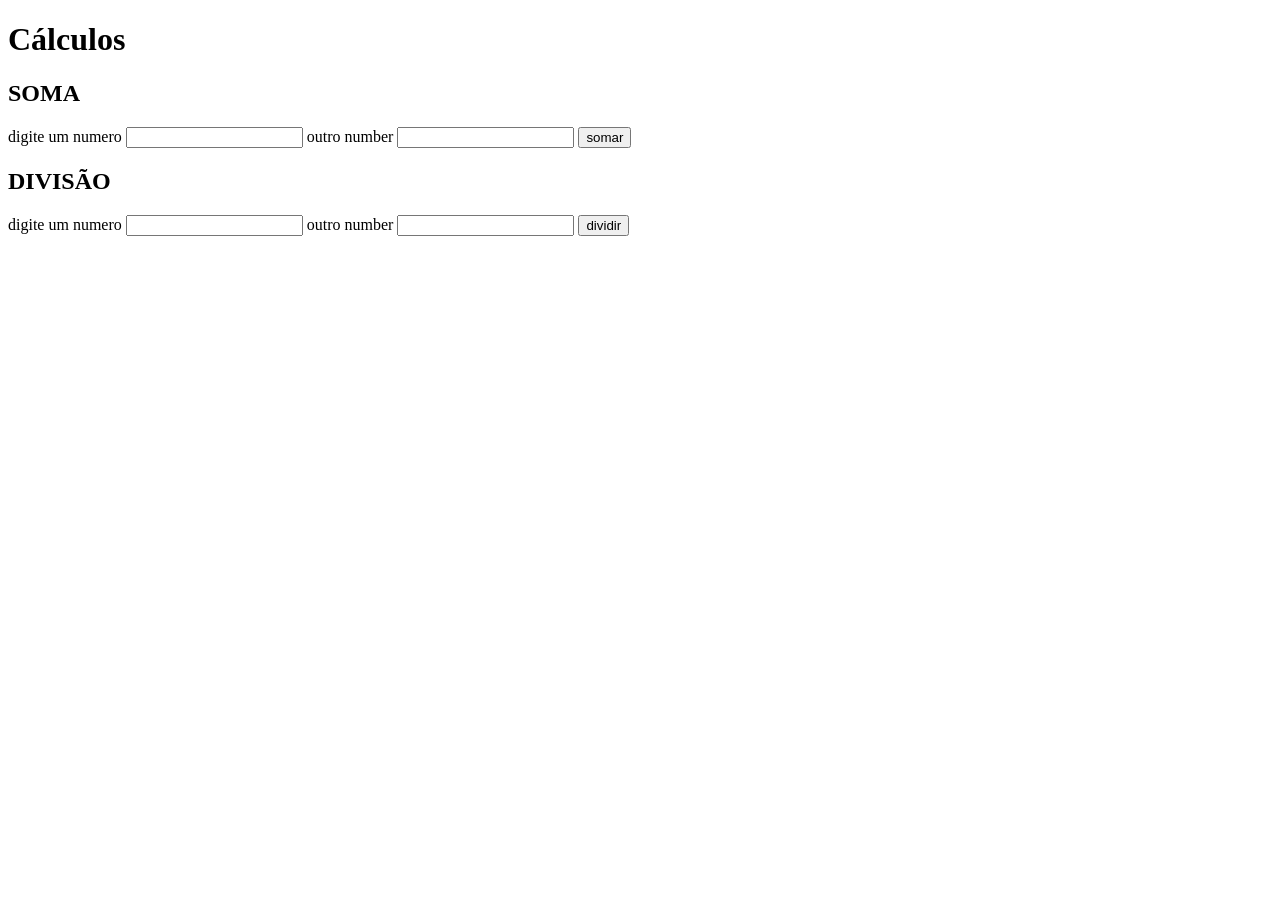
<file: Calculos/index.html>
<!DOCTYPE html>
<html lang="en">
<head>
    <meta charset="UTF-8">
    <meta name="viewport" content="width=device-width, initial-scale=1.0">
    <title>Document</title>
</head>
<body>
    <h1>Cálculos</h1>

    <div>
        <h2>SOMA</h2>
        <label for="n1">digite um numero</label>
        <input type="number" id="n1">
        <label for="n2">outro number</label>
        <input type="number" id="n2">
        <button onclick="somar()">somar</button>
        <p id="res"></p>
    </div>

    <div>
        <h2>DIVISÃO</h2>
        <label for="n3">digite um numero</label>
        <input type="number" id="n3">
        <label for="n2">outro number</label>
        <input type="number" id="n4">
        <button onclick="dividir()">dividir</button>
        <p id="res"></p>
    </div>

    <script src="script.js"></script>
</body>
</html>
</file>
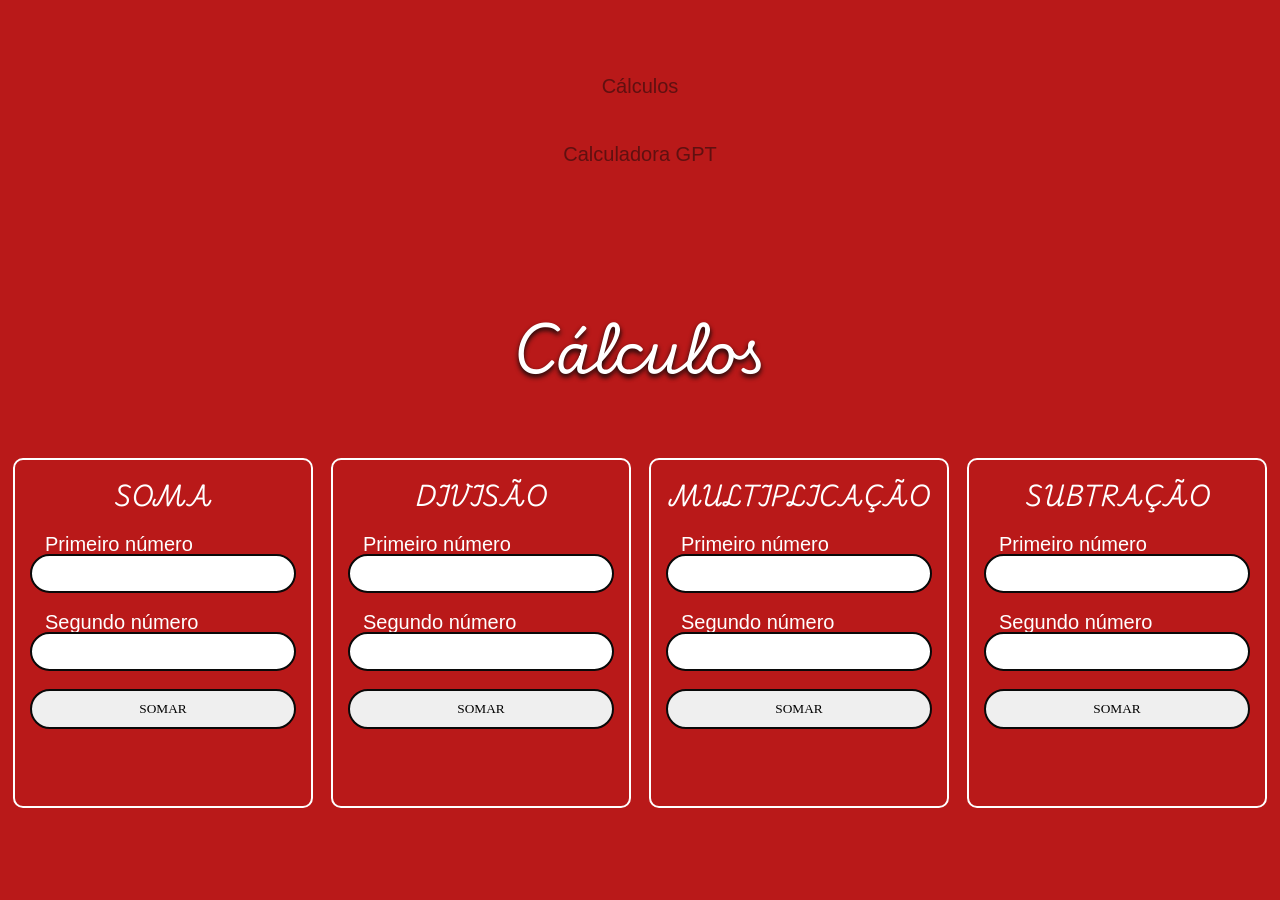
<file: tds29-04exerciciosJS/tdsato/Calculos/index.html>
<!DOCTYPE html>
<html lang="en">
<head>
    <meta charset="UTF-8">
    <meta name="viewport" content="width=device-width, initial-scale=1.0">
    <title>Cálculos</title>
    <link rel="stylesheet" href="style.css">
    <link rel="preconnect" href="https://fonts.googleapis.com">
    <link rel="preconnect" href="https://fonts.gstatic.com" crossorigin>
    <link href="https://fonts.googleapis.com/css2?family=Playwrite+DE+SAS:wght@100..400&display=swap" rel="stylesheet">
</head>
<body>
    <a href="../Calculos/">Cálculos</a>
    <a href="indexx.html">Calculadora GPT </a>
    <a href=""></a>
    <a href=""></a>



    <h1>Cálculos</h1>

<main>
    <div>
        <h2>SOMA</h2>
        <label for="n1">Primeiro número</label>
        <input type="number" id="n1">
        <label for="n2">Segundo número</label>
        <input type="number" id="n2">
        <button onclick="somar()">SOMAR</button>
        <p id="resposta"></p>
    </div>

    <div>
        <h2>DIVISÃO</h2>
        <label for="n3">Primeiro número</label>
        <input type="number" id="n3">
        <label for="n4">Segundo número</label>
        <input type="number" id="n4">
        <button onclick="dividir()">SOMAR</button>
        <p id="respDiv"></p>
    </div>

    <div>
        <h2>MULTIPLICAÇÃO</h2>
        <label for="n5">Primeiro número</label>
        <input type="number" id="n5">
        <label for="n6">Segundo número</label>
        <input type="number" id="n6">
        <button onclick="mult()">SOMAR</button>
        <p id="respMult"></p>
    </div>

    <div>
        <h2>SUBTRAÇÃO</h2>
        <label for="n7">Primeiro número</label>
        <input type="number" id="n7">
        <label for="n8">Segundo número</label>
        <input type="number" id="n8">
        <button onclick="sub()">SOMAR</button>
        <p id="respSub"></p>
    </div>
</main>
    <script src="script.js"></script>
</body>
</html>
</file>
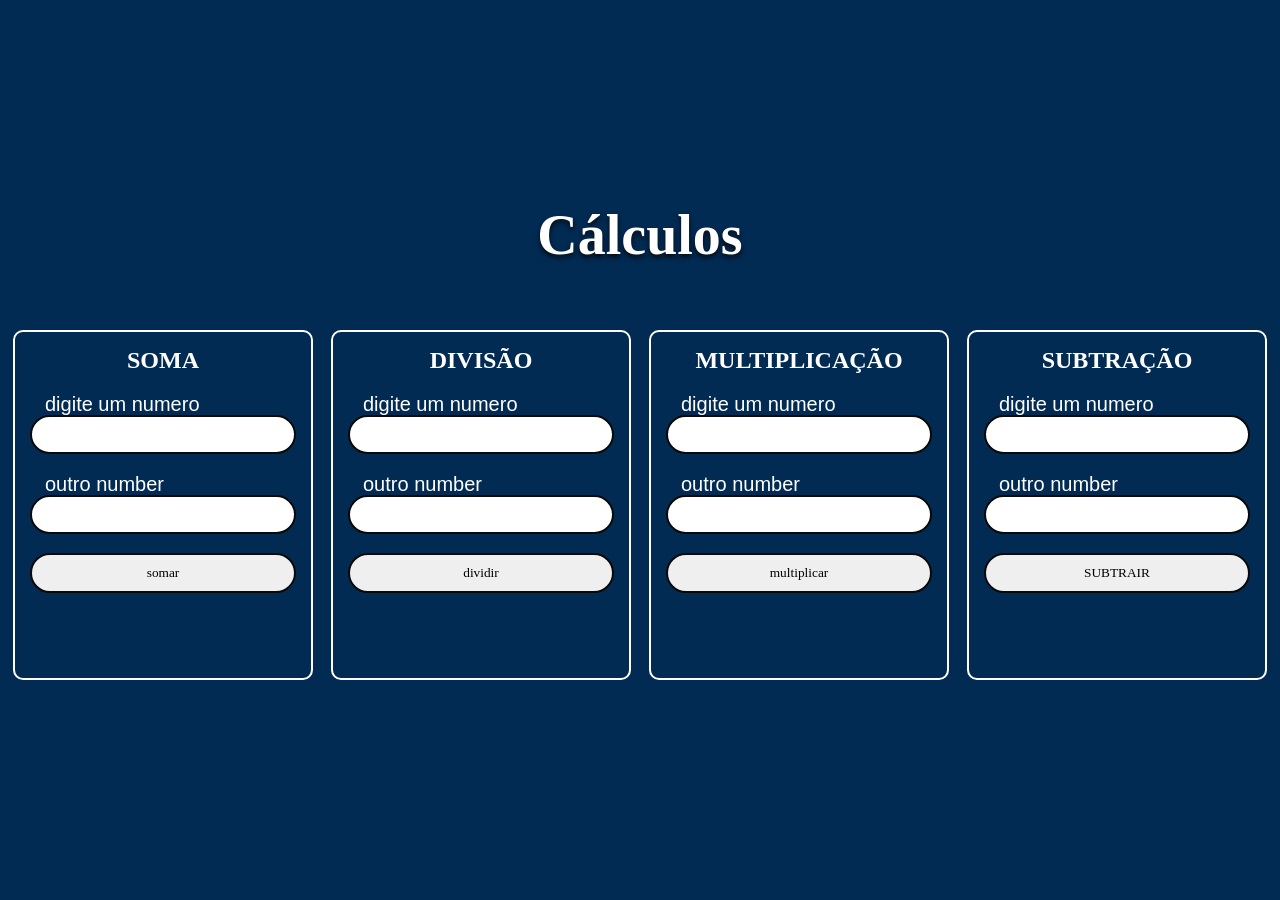
<file: Calculos/tds29-04exerciciosJS/tdsato/Calculos/index.html>
<!DOCTYPE html>
<html lang="en">
<head>
    <meta charset="UTF-8">
    <meta name="viewport" content="width=device-width, initial-scale=1.0">
    <link rel="stylesheet" href="style.css">
    <link rel="preconnect" href="https://fonts.googleapis.com">
    <link rel="preconnect" href="https://fonts.gstatic.com" crossorigin>
    <link href="https://fonts.googleapis.com/css2?family=Noto+Sans+JP:wght@100..900&display=swap" rel="stylesheet">
    <title>Document</title>
</head>
    
<body>
    <h1>Cálculos</h1>

<main>
    <div>
        <h2>SOMA</h2>
        <label for="n1">digite um numero</label>
        <input type="number" id="n1">
        <label for="n2">outro number</label>
        <input type="number" id="n2">
        <button onclick="somar()">somar</button>
        <p id="res"></p>
    </div>

    <div>
        <h2>DIVISÃO</h2>
        <label for="n3">digite um numero</label>
        <input type="number" id="n3">
        <label for="n2">outro number</label>
        <input type="number" id="n4">
        <button onclick="dividir()">dividir</button>
        <p id="res"></p>
    </div>

    <div>
        <h2>MULTIPLICAÇÃO</h2>
        <label for="n3">digite um numero</label>
        <input type="number" id="n5">
        <label for="n2">outro number</label>
        <input type="number" id="n6">
        <button onclick="mult()">multiplicar</button>
        <p id="respMult"></p>
    </div>

    <div><h2>SUBTRAÇÃO</h2>
        <label for="n3">digite um numero</label>
        <input type="number" id="n5">
        <label for="n2">outro number</label>
        <input type="number" id="n6">
        <button onclick="mult()">SUBTRAIR</button>
        <p id="respSub"></p>
    </div>
</main>

    <script src="script.js"></script>
</body>
</html>
</file>
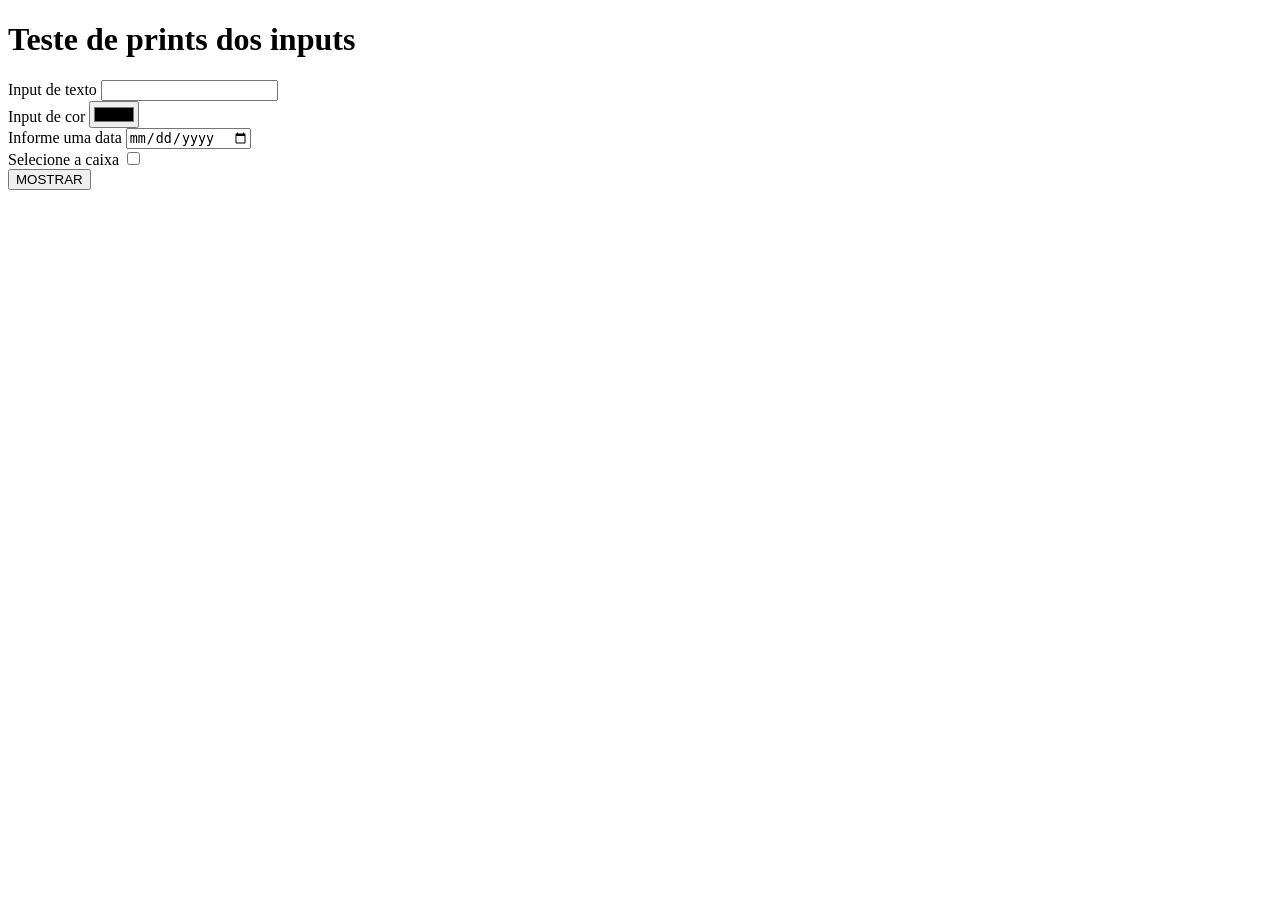
<file: tds29-04exerciciosJS/Calculos/index (4).html>
<!DOCTYPE html>
<html lang="en">
<head>
    <meta charset="UTF-8">
    <meta name="viewport" content="width=device-width, initial-scale=1.0">
    <title>Prints</title>
    <link rel="stylesheet" href="style.css">
</head>
<body>
    <h1>Teste de prints dos inputs</h1>
    <main>
        <div>
            <label for="i1">Input de texto</label>
            <input type="text" id="i1"><br>
            <label for="i2">Input de cor</label>
            <input type="color" id="i2"><br>
            <label for="i3">Informe uma data</label>
            <input type="date" id="i3"><br>
            <label for="i4">Selecione a caixa</label>
            <input type="checkbox" id="i4"><br>
            <button onclick="mostrar()">MOSTRAR</button>

            <div class="printResps" id="apareca">
                <p id="printTexto"></p>
                <p id="printColor"></p>
                <p id="printData"></p>
                <p id="printCheck"></p>

            </div>
        </div>
    </main>

    <script src="script.js"></script>
</body>
</html>
</file>
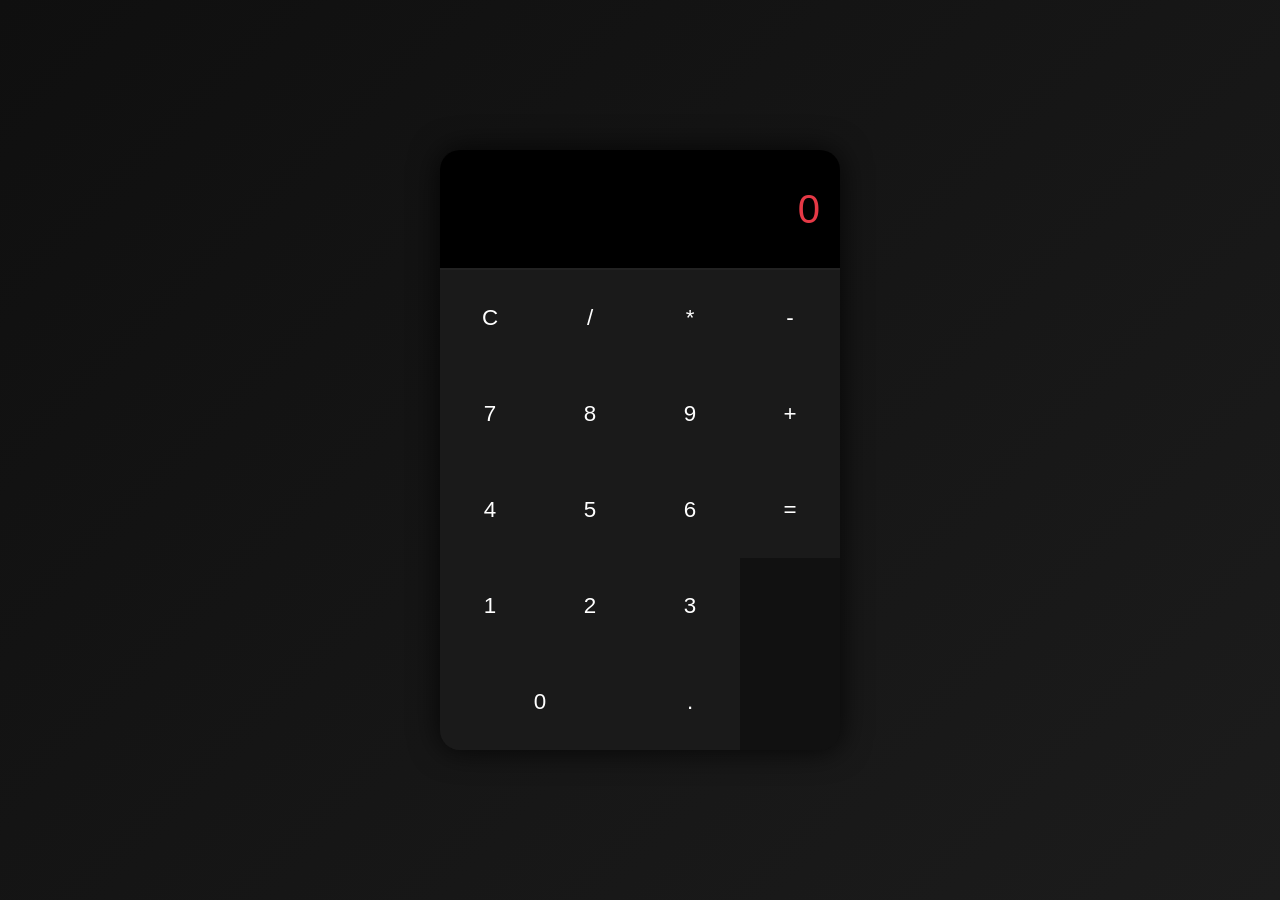
<file: tds29-04exerciciosJS/tdsato/Calculos/calculadora gpt/indexx.html>
<!DOCTYPE html>
<html lang="pt-BR">
<head>
    <meta charset="UTF-8">
    <title>Calculadora</title>
    <link rel="stylesheet" href="style.css">
</head>
<body>

<div class="calculator">
    <div class="display" id="display">0</div>

    <div class="buttons">
        <button>C</button>
        <button>/</button>
        <button>*</button>
        <button>-</button>

        <button>7</button>
        <button>8</button>
        <button>9</button>
        <button>+</button>

        <button>4</button>
        <button>5</button>
        <button>6</button>
        <button>=</button>

        <button>1</button>
        <button>2</button>
        <button>3</button>

        <button class="zero">0</button>
        <button>.</button>
    </div>
</div>

<script src="script.js"></script>
</body>
</html>
</file>
<file: tds29-04exerciciosJS/tdsato/Calculos/style.css>
*{
    margin: 0;
    padding: 0;
    box-sizing: border-box;
}

body{
    display: flex;
    align-items: center;
    justify-content: center;
    flex-direction: column;
    gap: 5vh;
    min-height: 100vh;
    height: auto;
    font-family: Arial, Helvetica, sans-serif;
    color: #ffffff;
    background-color: rgb(185, 25, 25);
}

h1, h2{
      font-family: "Playwrite DE SAS", cursive;
}

h1{
        font-size: 56px;
        text-shadow: 0px 3px 5px #090909;
}

main{
    display: flex;
    align-items: center;
    justify-content: center;
    flex-direction: row;
    gap: 2vh;
    flex-wrap: wrap;
    padding-bottom: 2vh;
    padding-top: 2vh;
}

div{
    border: 2px solid #ffffff;
    padding: 15px;
    border-radius: 10px;
    display: flex;
    align-items: center;
    justify-content: space-evenly;
    flex-direction: column;
    gap: 2vh;
    width: 300px;
    height: 350px;
    min-height: 350px;
    max-height: 350px;
    transition: all 200ms linear;
}

div:hover{
   box-shadow: #fffeff66 -5px 5px, #bebebe4d -10px 10px, #6e666b33 -15px 15px, #4e3c471a -20px 20px, #1811160d -25px 25px;
}


p{
    width: 50px;
    height: 50px;
    min-height: 50px;
    max-height: 50px;
    display: flex;
    align-items: center;
    justify-content: center;
    padding-bottom: 25px;
    font-size: 30px;
}

label{
    margin-bottom: -20px;
    text-align: left;
    width: 100%;
    font-size: 20px;
    padding-left: 15px;
}

input{
    width: 100%;
    padding: 10px;
    border-radius: 999px;
    border: none;
    border: 2px solid #090909;
}

button{
    width: 100%;
    padding: 10px;
    border-radius: 999px;
    border: none;
    border: 2px solid #090909;
    transition: all 200ms ease-in-out;
    font-family: "Playwrite NO", cursive;
}

button:hover{
    cursor: pointer;
    border: 2px solid #005f05;
    background-color: #07b340;
    color: white;
    font-weight: bold;
    box-shadow: 0px 3px 10px #00000085;
}

nav{
    position: fixed;
    top: 0%;
    background-color: #ffffff;
    width: 100%;
    display: flex;
    align-items: center;
    justify-content: center;
    gap: 20px;
    padding: 20px;
    box-shadow: 0px 3px 10px black;

}

a{
    text-decoration: none;
    color: #090909;
    font-size: 20px;
    opacity: 0.5;

}

a:hover{
    cursor: pointer;
    opacity: 1;
}
</file>
<file: Calculos/tds29-04exerciciosJS/tdsato/Calculos/style.css>
*{
    margin: 0;
    padding: 0;
    box-sizing: border-box;
}

body{
    display: flex;
    align-items: center;
    justify-content: center;
    flex-direction: column;
    gap: 5vh;
    min-height: 100vh;
    height: auto;
    font-family: Arial, Helvetica, sans-serif;
    color: #ffffff;
    background-color: rgb(2, 43, 84);
}

h1, h2{
      font-family: "Playwrite DE SAS", cursive;
}

h1{
        font-size: 56px;
        text-shadow: 0px 3px 5px #090909;
}

main{
    display: flex;
    align-items: center;
    justify-content: center;
    flex-direction: row;
    gap: 2vh;
    flex-wrap: wrap;
    padding-bottom: 2vh;
    padding-top: 2vh;
}

div{
    border: 2px solid #ffffff;
    padding: 15px;
    border-radius: 10px;
    display: flex;
    align-items: center;
    justify-content: space-evenly;
    flex-direction: column;
    gap: 2vh;
    width: 300px;
    height: 350px;
    min-height: 350px;
    max-height: 350px;
    transition: all 200ms linear;
}

div:hover{
   box-shadow: #fffeff66 -5px 5px, #bebebe4d -10px 10px, #6e666b33 -15px 15px, #4e3c471a -20px 20px, #1811160d -25px 25px;
}


p{
    width: 50px;
    height: 50px;
    min-height: 50px;
    max-height: 50px;
    display: flex;
    align-items: center;
    justify-content: center;
    padding-bottom: 25px;
    font-size: 30px;
}

label{
    margin-bottom: -20px;
    text-align: left;
    width: 100%;
    font-size: 20px;
    padding-left: 15px;
}

input{
    width: 100%;
    padding: 10px;
    border-radius: 999px;
    border: none;
    border: 2px solid #090909;
}

button{
    width: 100%;
    padding: 10px;
    border-radius: 999px;
    border: none;
    border: 2px solid #090909;
    transition: all 200ms ease-in-out;
    font-family: "Playwrite NO", cursive;
}

button:hover{
    cursor: pointer;
    border: 2px solid #1a66c3;
    background-color: #1a66c3;
    color: white;
    font-weight: bold;
    box-shadow: 0px 3px 10px #00000085;
}
</file>
<file: tds29-04exerciciosJS/Calculos/style.css>
function somar(){
    var n1 = document.getElementById("n1").valueAsNumber
    var n2 = document.getElementById("n2").valueAsNumber 
    var resp = document.getElementById("resposta")
    resp.textContent = n1 + n2
}


function dividir(){
    var n3 = parseFloat(document.getElementById("n3").value)
    var n4 = parseFloat(document.getElementById("n4").value)
    var resp = document.getElementById("respDiv")

    if(n4 !== 0){
        resp.textContent = (n3 / n4).toFixed(2)
    }else{
        resp.textContent = "Não se divide por 0"
    }
}

function mult(){
    var n1 = document.getElementById("n5").valueAsNumber
    var n2 = document.getElementById("n6").valueAsNumber 
    var resp = document.getElementById("respMult")
    resp.textContent = n1 * n2
}

function sub(){
    var n1 = document.getElementById("n7").valueAsNumber
    var n2 = document.getElementById("n8").valueAsNumber 
    var resp = document.getElementById("respSub")
    resp.textContent = n1 - n2
}
</file>
<file: tds29-04exerciciosJS/tdsato/Calculos/calculadora gpt/style.css>
* {
    margin: 0;
    padding: 0;
    box-sizing: border-box;
    font-family: 'Segoe UI', sans-serif;
}

body {
    height: 100vh;
    display: flex;
    justify-content: center;
    align-items: center;
    background: linear-gradient(135deg, #0f0f0f, #1c1c1c);
}

.calculator {
    width: 400px;
    height: 600px;
    background: #111;
    border-radius: 20px;
    box-shadow: 0 0 30px rgba(0,0,0,0.8);
    display: flex;
    flex-direction: column;
    overflow: hidden;
}

.display {
    height: 120px;
    background: #000;
    color: #e63946;
    font-size: 2.5rem;
    display: flex;
    align-items: center;
    justify-content: flex-end;
    padding: 20px;
    border-bottom: 2px solid #222;
}

.buttons {
    flex: 1;
    display: grid;
    grid-template-columns: repeat(4, 1fr);
    grid-auto-rows: 1fr;
}

button {
    border: none;
    outline: none;
    font-size: 1.4rem;
    cursor: pointer;
    background: #1a1a1a;
    color: #fff;
    transition: 0.2s;
}

button:hover {
    background: #e63946;
    color: #000;
}

.zero {
    grid-column: span 2;
}
</file>
